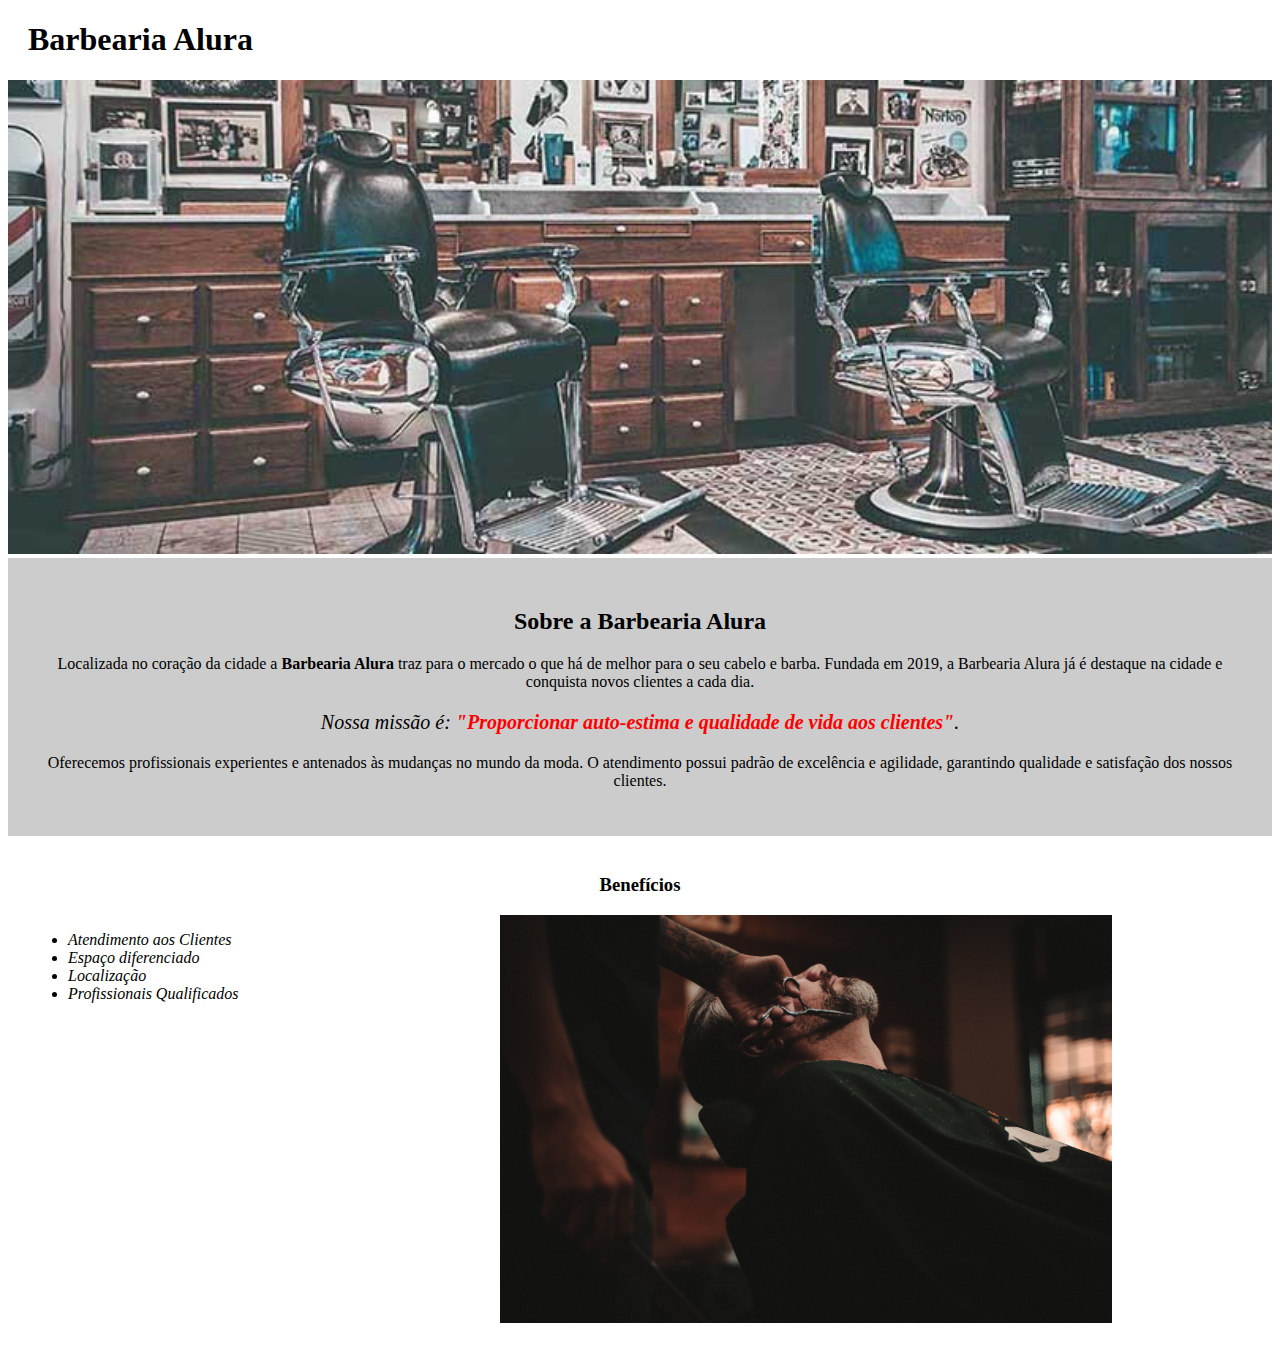
<file: index.html>
<!DOCTYPE html>
<html lang="pt-br">
	<head>
		<meta charset="UTF-8">
		<title>Barbearia Alura</title>
		<link rel="stylesheet" href="style-home.css">
	</head>

	<body>
		<header>
			<h1 class="titulo-principal">Barbearia Alura</h1>
		</header>
		<img id="banner" src="banner.jpg">
		<div class="principal">
			<h2 class="titulo-centralizado">Sobre a Barbearia Alura</h2>

			<p>Localizada no coração da cidade a <strong>Barbearia Alura</strong> traz para o mercado o que há de melhor para o seu cabelo e barba. Fundada em 2019, a Barbearia Alura já é destaque na cidade e conquista novos clientes a cada dia.</p>

			<p id="missao"><em>Nossa missão é: <strong>"Proporcionar auto-estima e qualidade de vida aos clientes"</strong>.</em></p>

			<p>Oferecemos profissionais experientes e antenados às mudanças no mundo da moda. O atendimento possui padrão de excelência e agilidade, garantindo qualidade e satisfação dos nossos clientes.</p>
		</div>

		<div class="beneficios">
			<h3 class="titulo-centralizado">Benefícios</h3>

			<ul>
				<li class="itens">Atendimento aos Clientes</li>
				<li class="itens">Espaço diferenciado</li>
				<li class="itens">Localização</li>
				<li class="itens">Profissionais Qualificados</li>
			</ul>

			<img src="beneficios.jpg" class="imagembeneficios">
		</div>
	</body>
</html>
</file>
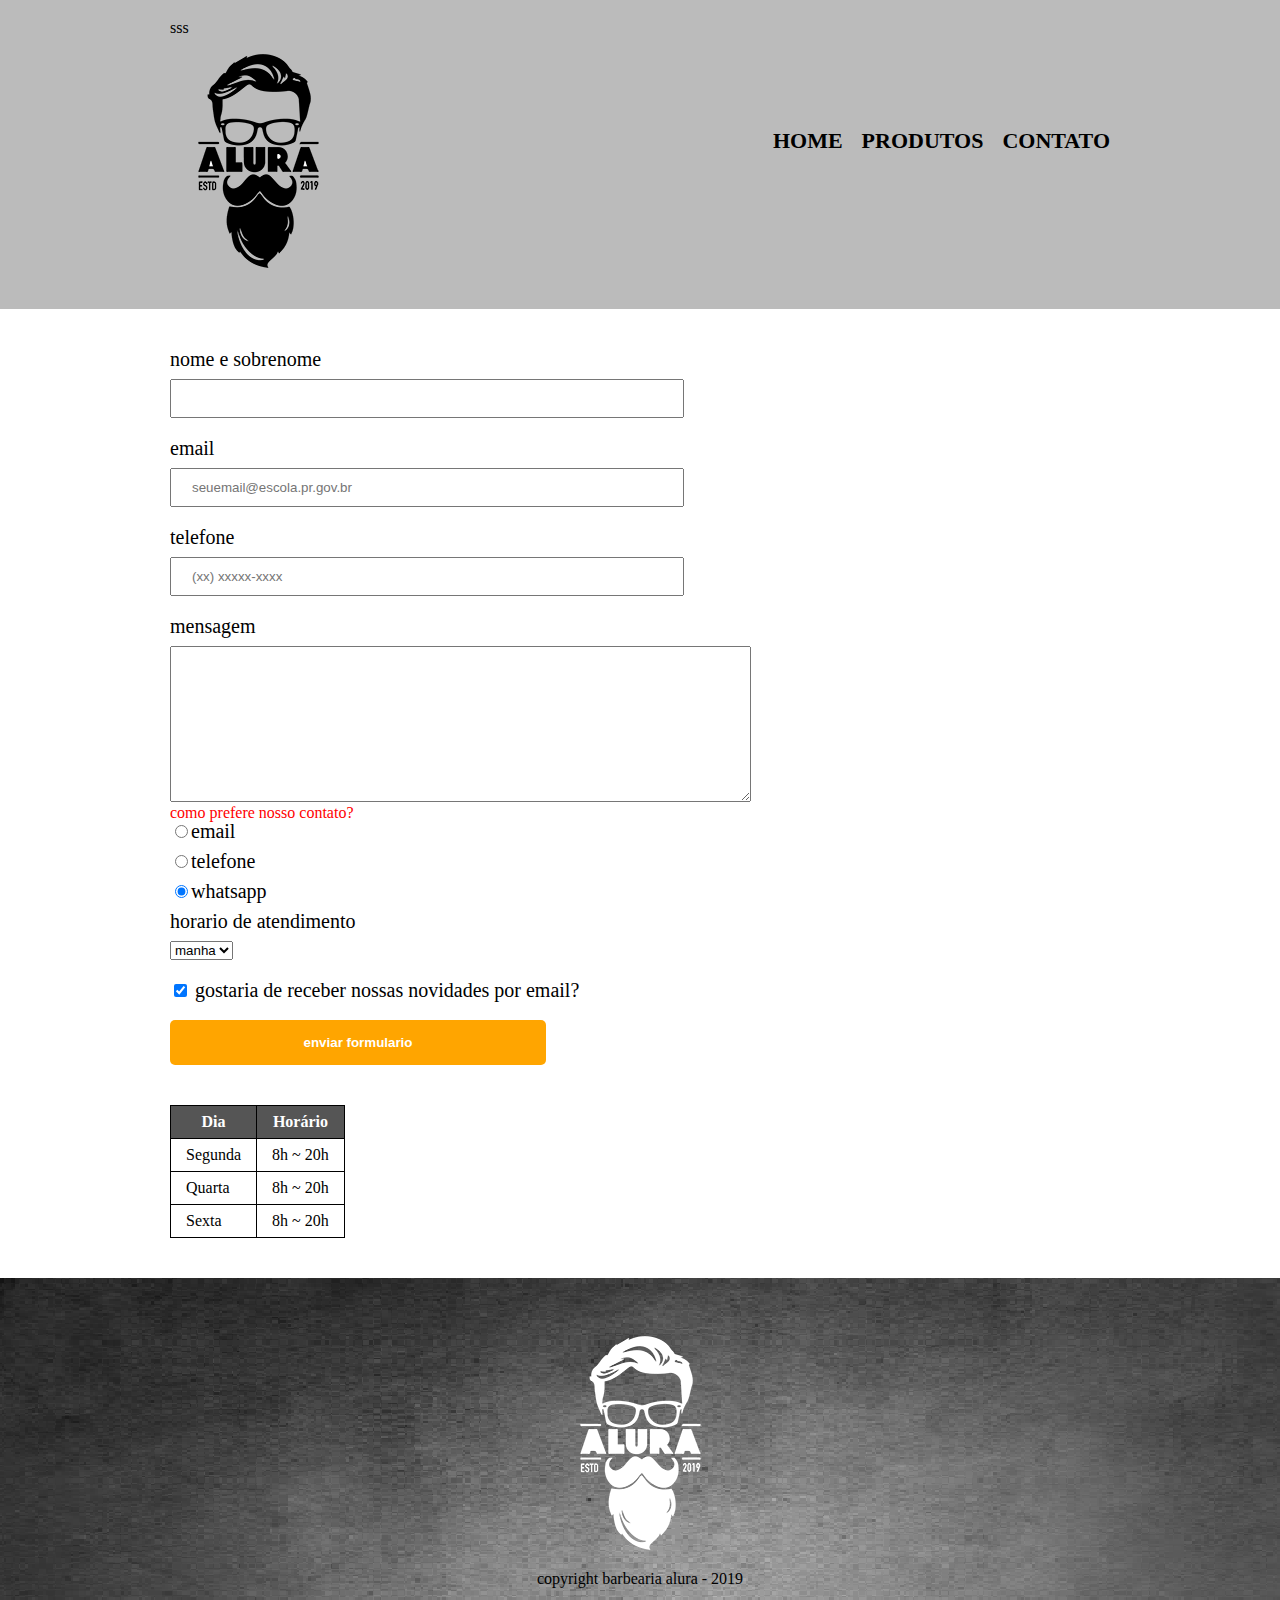
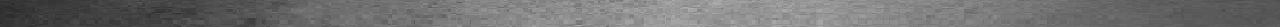
<file: contato.html>
<!DOCTYPE html>
<html>
	<head>
		<meta charset="UTF-8">
		<title> contato - barbearia Alura</title>

		<link rel="stylesheet" href="reset.css">
		<link rel="stylesheet" href="style.css">
	</head>
	<body>
		<header>
			<div class="caixa">sss
				<h1><img src="logo.png"></h1>

				<nav>
					<ul>

						<li><a href="index.html">Home</a></li>
						<li><a href="produtos.html">Produtos</a></li>
						<li><a href="contato.html">Contato</a></li>
					</ul>
				</nav>
			</div>
		</header>

    <main>
<form>

   <label for = "nomesobrenome"> nome e sobrenome </label>
   <input type="text" id="nomesobrenome"class="input-padrao"required  >
   <label for="email"> email</label>
  <input tipe="text" id="email"class="input-padrao"required placeholder="seuemail@escola.pr.gov.br"></input>
  <label for = "telefone"> telefone</label>
<input type = "text" id= "telefone"class="input-padrao"required placeholder="(xx) xxxxx-xxxx"></input>

<fieldset>


<label for="mensagem">mensagem</label>
<textarea cols="70" rows="10" id="mensagem"class="imput-padrao"required>
</textarea>


<p class= "teste" id="teste" style="color:red">como prefere nosso contato?</p>
<label for = "radio-email"><input type="radio" name= "contato" value="email" id="radio-email" >email</label>

<label for= "radio-telefone"><input type="radio" name= "contato" value= "telefone" id="radio-telefone">telefone</label>

<label for= "radio-whatsapp"><input type="radio" name= "whatsapp" value= "whatsapp" id="radio-whatsapp"checked>whatsapp</label>

</fieldset>

<fieldset>
<legend>horario de atendimento</legend>
<select>
	<option>manha
		<option>tarde
<option>noite</option>
</select>
</fieldset>

<label class="checkbox"><input type="checkbox"checked> gostaria de receber nossas novidades por email?</label>

	<input type="submit" value= "enviar formulario" class="enviar">

</form>
<table>
    <thead>
        <tr>
            <th>Dia</th>
            <th>Horário</th>
        </tr>
    </thead>
    <tbody>
        <tr>
            <td>Segunda</td>
            <td>8h ~ 20h</td>
        </tr>
        <tr>
            <td>Quarta</td>
            <td>8h ~ 20h</td>
        </tr>
        <tr>
            <td>Sexta</td>
            <td>8h ~ 20h</td>
        </tr>
    </tbody>
</table>
    </main>

    <footer>
      <img src="logo-branco.png">
      <p	class= "copyright">copyright barbearia alura - 2019 </p>

  </footer>
  </html>
</file>
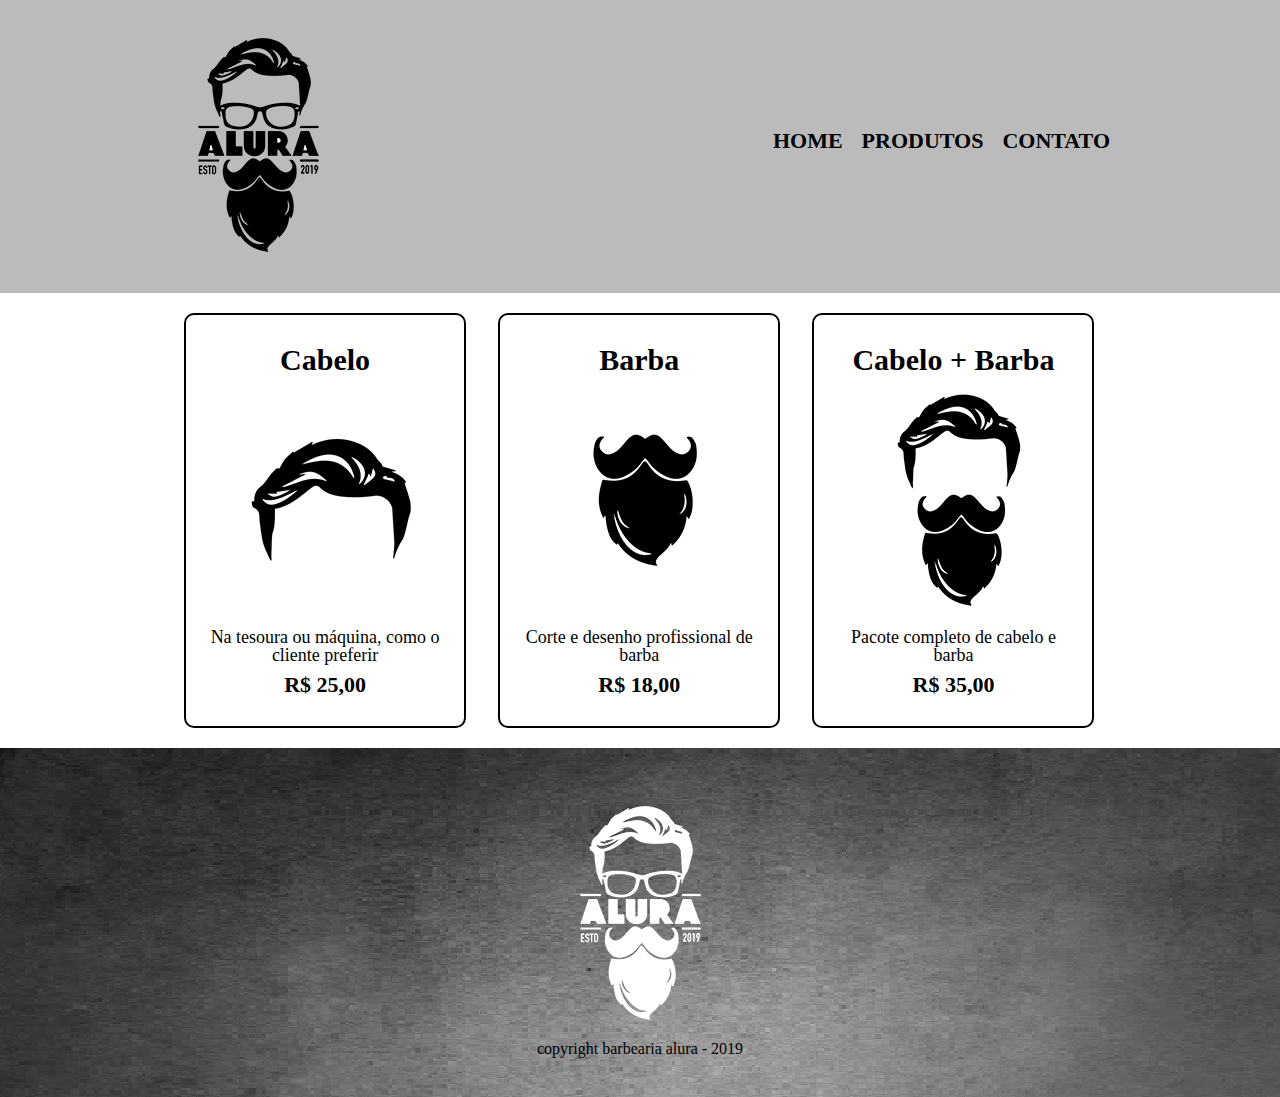
<file: produtos.html>
<!DOCTYPE html>
<html>
	<head>
		<meta charset="UTF-8">
		<title>Produtos - Barbearia Alura</title>

		<link rel="stylesheet" href="reset.css">
		<link rel="stylesheet" href="style.css">
	</head>
	<body>
		<header>
			<div class="caixa">
				<h1><img src="logo.png"></h1>

				<nav>
					<ul>

						<li><a href="index.html">Home</a></li>
						<li><a href="produtos.html">Produtos</a></li>
						<li><a href="contato.html">Contato</a></li>
					</ul>
				</nav>
			</div>
		</header>

		<main>
			<ul class="produtos">
				<li>
					<h2>Cabelo</h2>
					<img src="cabelo.jpg">
					<p class="produto-descricao">Na tesoura ou máquina, como o cliente preferir</p>
					<p class="produto-preco">R$ 25,00</p>
				</li>
				<li>
					<h2>Barba</h2>
					<img src="barba.jpg">
					<p class="produto-descricao">Corte e desenho profissional de barba</p>
					<p class="produto-preco">R$ 18,00</p>
				</li>
				<li>
					<h2>Cabelo + Barba</h2>
					<img src="cabelo+barba.jpg">
					<p class="produto-descricao">Pacote completo de cabelo e barba</p>
					<p class="produto-preco">R$ 35,00</p>
				</li>
			</ul>
		</main>
		<footer>
			<img src="logo-branco.png">
			<p	class= "copyright">copyright barbearia alura - 2019 </p>

	</footer>
	</body>
</html>
</file>
<file: style-home.css>
#banner {
	width:100%;
}

.principal{
	background: #CCCCCC;
	padding: 30px;
}

.titulo-principal {
	padding-left: 20px;
}

.titulo-centralizado {
	text-align: center
}

p {
	text-align: center;
}

#missao {
	font-size: 20px
}

em strong {
	color: #FF0000;
}

.itens {
	font-style: italic
}

.beneficios {
	background: #FFFFFF;
	padding: 20px;
}

ul {
	display: inline-block;
	vertical-align: top;
	width: 20%;
	margin-right: 15%;
}

.imagembeneficios {
	width: 50%;
}
</file>
<file: style.css>
header {
	background: #BBBBBB;
	padding: 20px 0;
}

.caixa {
	position: relative;
	width: 940px;
	margin: 0 auto;
}

nav {
	position: absolute;
	top: 110px;
	right: 0;
}

nav li {
	display: inline;
	margin: 0 0 0 15px;
}

nav a {
	text-transform: uppercase;
	color: #000000;
	font-weight: bold;
	font-size: 22px;
	text-decoration: none;
}

nav a:hover {
	color: #C78C19;
	text-decoration: underline;
}

.produtos {
	width: 940px;
	margin: 0 auto;
	padding:  20px 0;
}

.produtos li {
	display: inline-block;
	text-align: center;
	width: 30%;
	vertical-align: top;
	margin: 0 1.5%;
	padding: 30px 20px;
	box-sizing: border-box;
	border: 2px solid #000000;
	border-radius: 10px;
}

.produtos li:hover {
	border-color: #C78C19;
}

.produtos li:active {
	border-color: #088C19;
}

.produtos li:hover h2 {
	font-size: 34px;
}

.produtos h2 {
	font-size: 30px;
	font-weight: bold;
}

.produto-descricao {
	font-size: 18px;
}

.produto-preco {
	font-size: 22px;
	font-weight: bold;
	margin-top: 10px;
}
footer {text-align: center;
	background: url("bg.jpg");
	padding: 40px 0;
}
.copyright{
	color: #ffffff
	margin: 20 px 0 0;
}
main{
	width: 940px;
	margin: 0 auto;
}
form{
	margin: 40px 0;
}
form label,form legend{
	 display: block;
	 font-size: 20px;
	 margin: 0 0 10px;
}
.input-padrao{
	display: block;
	margin: 0 0 20px;
	padding: 10px 20px;
	width: 50%;
}
.checkbox{
	margin: 20px 0;
}
.enviar{
	width: 40%;
	padding: 15px 0;
	background: orange;
	color: white;
	font-weight: bold;
font size: 18px;
border: none;
border-radius: 5px;
}
.enviar:hover{
	background: darkorange;
	transform: scale(1.2);

}
table {
    margin: 20px 0 40px;
}

thead {
    background: #555555;
    color: white;
    font-weight: bold;
}

td, th {
    border: 1px solid #000000;
    padding: 8px 15px;
}
</file>
